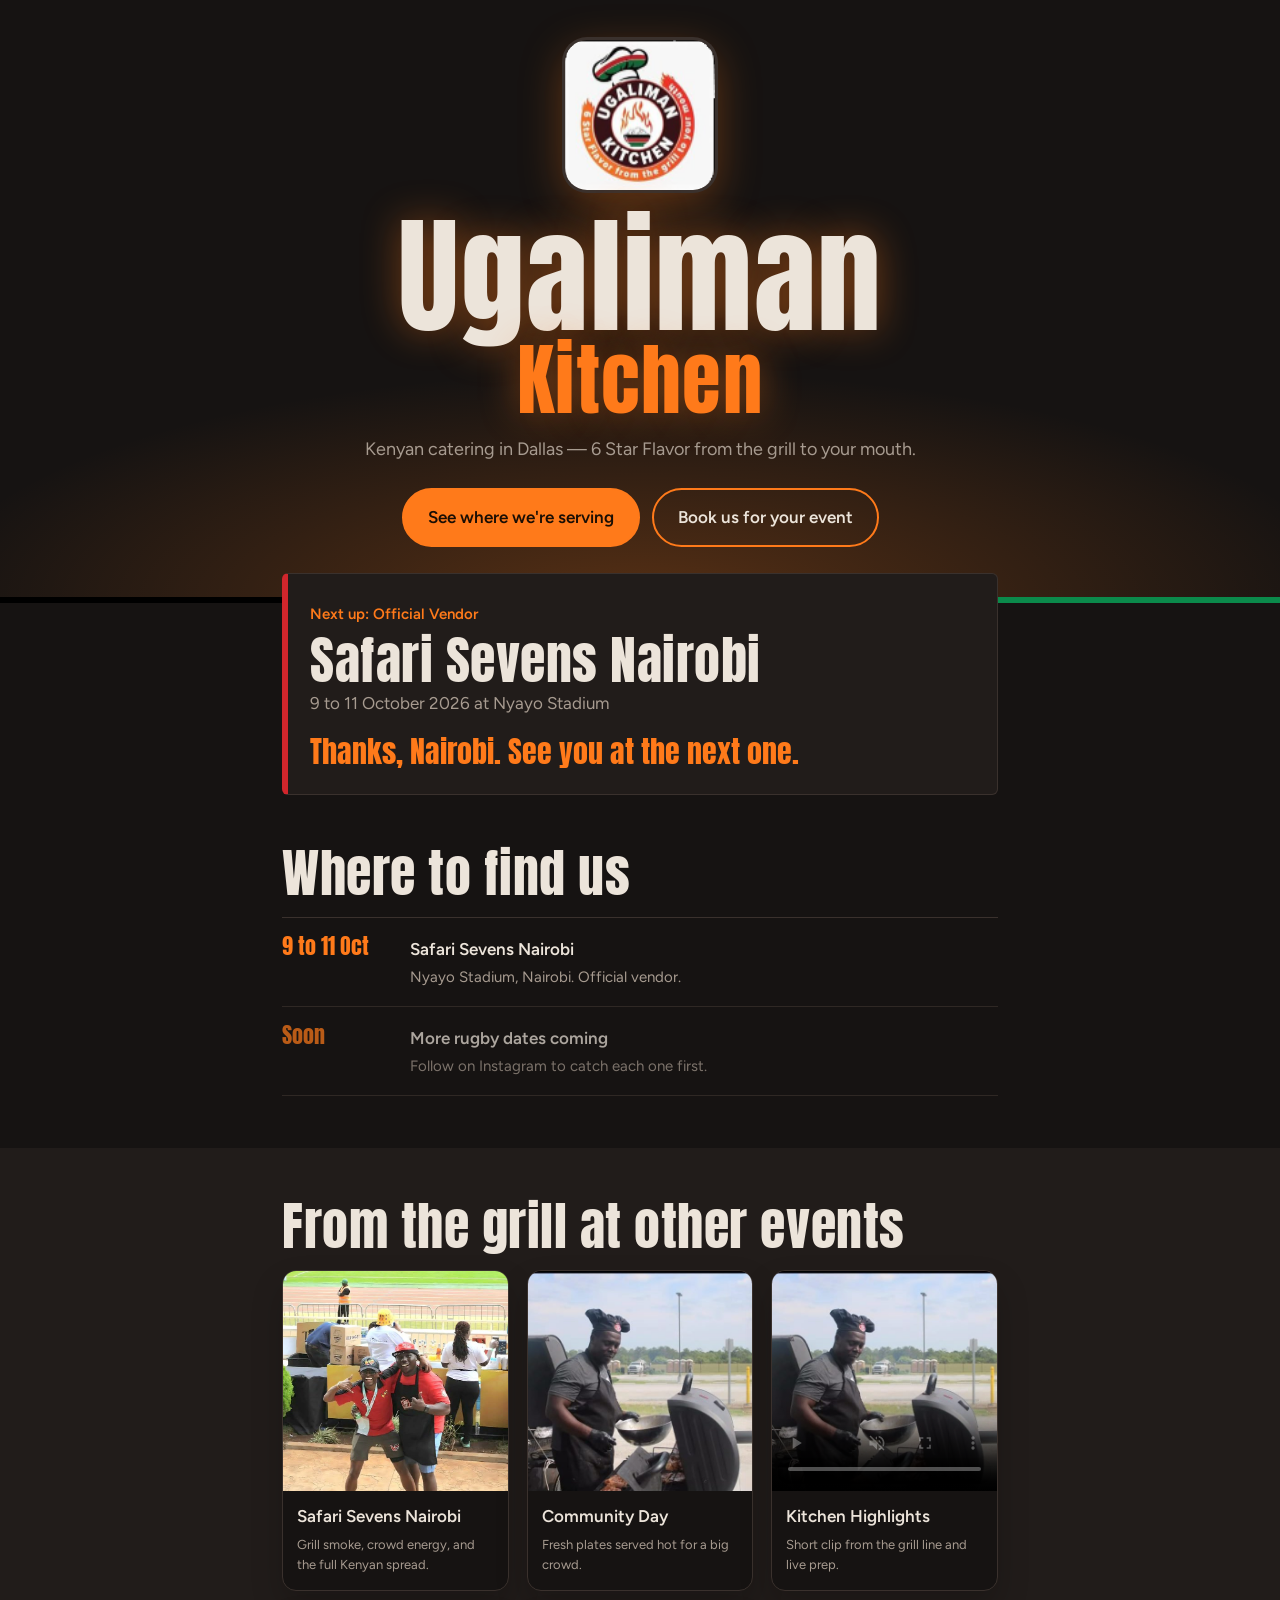
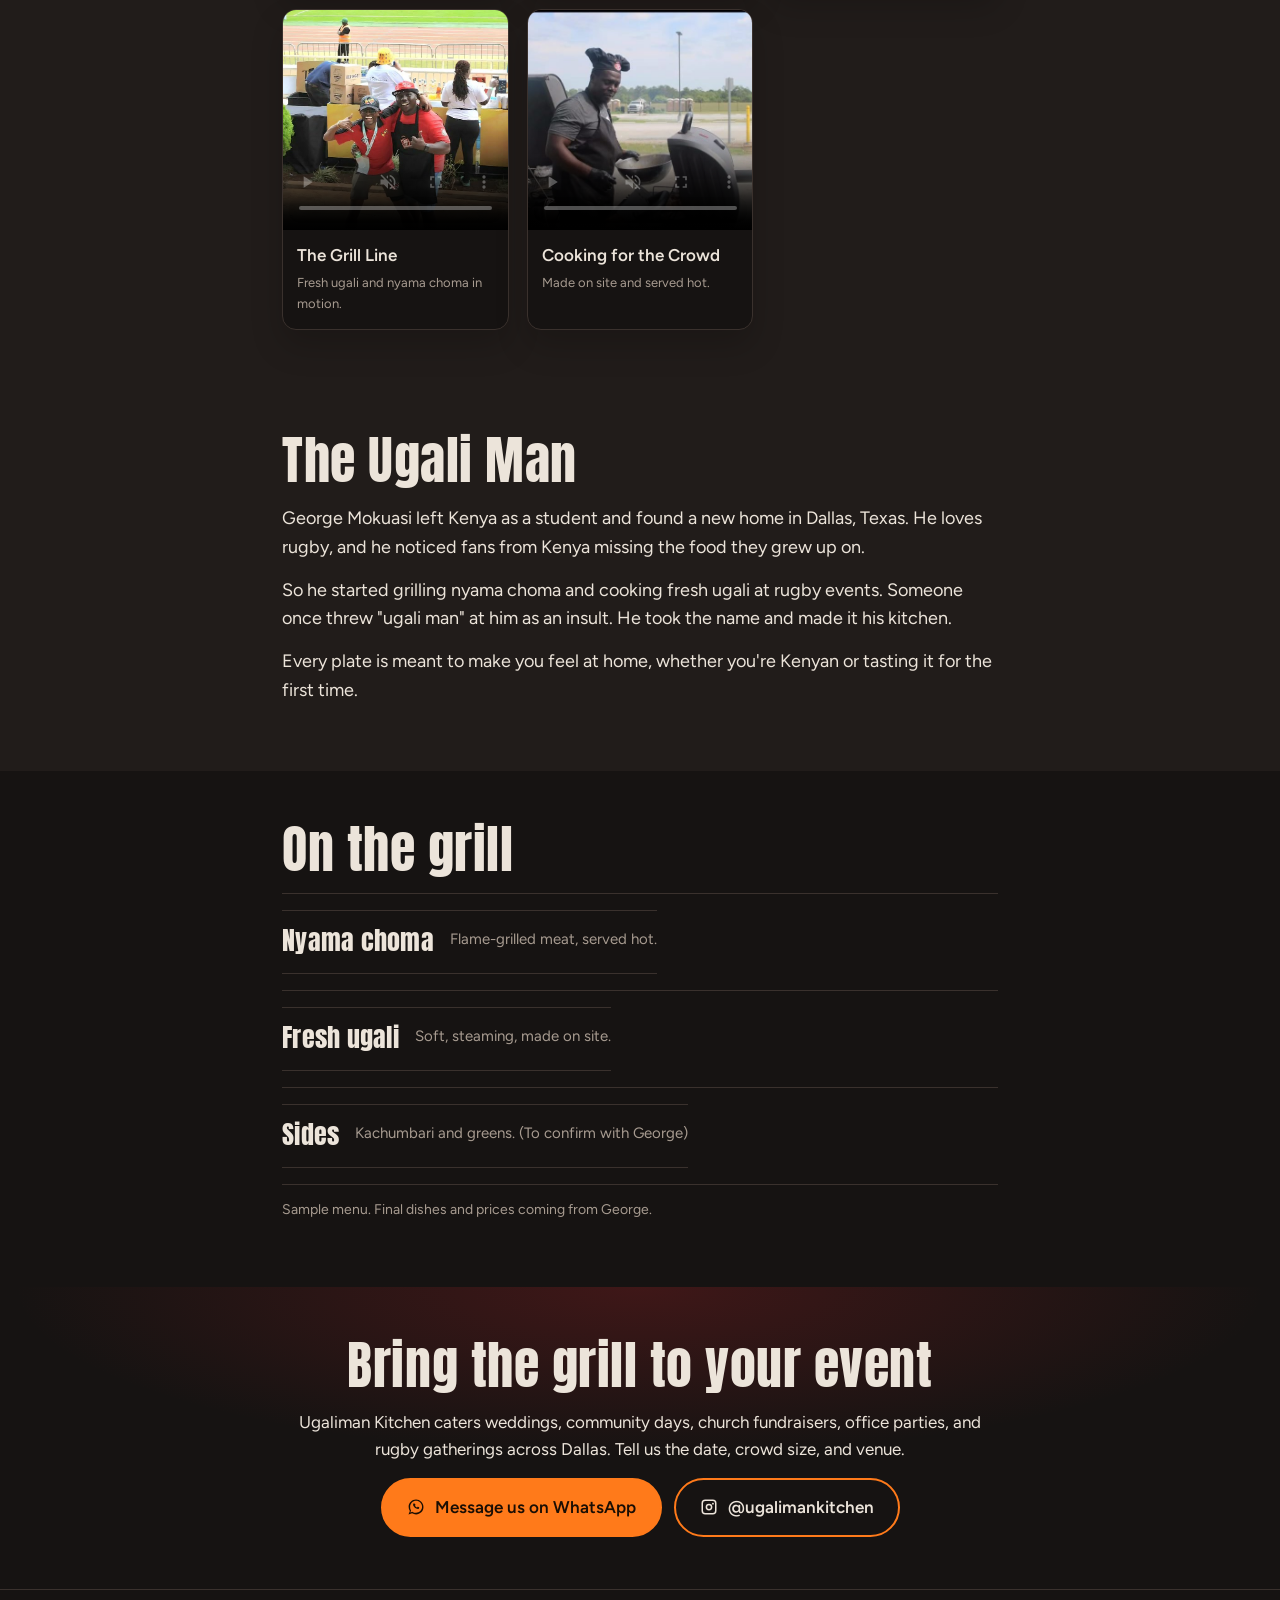
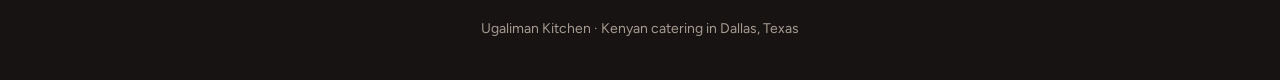
<file: ugali.html>
<!DOCTYPE html>
<html lang="en">
<head>
<meta charset="utf-8">
<meta name="viewport" content="width=device-width, initial-scale=1, viewport-fit=cover">
<title>Ugaliman Kitchen | Kenyan Catering &amp; Nyama Choma in Dallas</title>
<meta name="description" content="Ugaliman Kitchen brings Kenyan comfort food to Dallas events: flame-grilled nyama choma, fresh ugali, kachumbari, and generous hospitality. Book catering for your next gathering.">
<meta name="robots" content="index, follow">
<link rel="canonical" href="/">
<meta property="og:title" content="Ugaliman Kitchen | Kenyan Catering &amp; Nyama Choma in Dallas">
<meta property="og:description" content="Kenyan comfort food, fresh from the grill. Book Ugaliman Kitchen for your next event.">
<meta property="og:type" content="website">
<meta property="og:locale" content="en_US">
<meta name="twitter:card" content="summary">
<meta name="twitter:title" content="Ugaliman Kitchen | Kenyan Catering &amp; Nyama Choma in Dallas">
<meta name="twitter:description" content="Kenyan comfort food, fresh from the grill. Book Ugaliman Kitchen for your next event.">
<meta name="theme-color" content="#161312">
<link rel="icon" type="image/png" href="assets/ugaliman.png">
<link rel="stylesheet" href="https://fonts.googleapis.com/css2?family=Anton&family=Figtree:wght@400;600&display=swap">
<link rel="stylesheet" href="ugali.css">
<script type="application/ld+json">
{
  "@context": "https://schema.org",
  "@type": "FoodEstablishment",
  "name": "Ugaliman Kitchen",
  "description": "Kenyan catering serving flame-grilled nyama choma, fresh ugali, kachumbari, and greens for events in Dallas, Texas.",
  "servesCuisine": ["Kenyan", "East African", "Barbecue"],
  "areaServed": {"@type": "City", "name": "Dallas", "address": {"@type": "PostalAddress", "addressRegion": "TX", "addressCountry": "US"}},
  "sameAs": ["https://www.instagram.com/ugalimankitchen"],
  "contactPoint": {"@type": "ContactPoint", "contactType": "sales", "url": "https://wa.link/ykb016"}
}
</script>
<script>
  // Identity invite and password-reset emails link to the homepage; send them to the editor
  if (/(invite|recovery|confirmation|email_change)_token=/.test(location.hash)) location.replace("/admin/" + location.hash);
</script>
</head>
<body>

<header class="hero">
  <div class="wrap">
    <img class="logo" alt="Ugaliman Kitchen logo: a chef hat in Kenyan flag colours above a bowl of ugali over flames" src="assets/ugaliman.svg">
    <h1>Ugaliman <span>Kitchen</span></h1>
    <p class="tag">Kenyan catering in Dallas — 6 Star Flavor from the grill to your mouth.</p>
    <div class="btns">
      <a class="btn fill" href="#events">See where we're serving</a>
      <a class="btn" href="#cater">Book us for your event</a>
    </div>
  </div>
</header>

<main class="wrap">

  <div class="next" aria-live="polite">
    <small>Next up: Official Vendor</small>
    <h2>Safari Sevens Nairobi</h2>
    <p class="meta">9 to 11 October 2026 at Nyayo Stadium</p>
    <div class="count" id="count">
      <div><b id="d">0</b><i>days</i></div>
      <div><b id="h">0</b><i>hours</i></div>
      <div><b id="m">0</b><i>minutes</i></div>
    </div>
    <div id="live">We're serving right now. Come hungry.</div>
  </div>

  <section id="events">
    <h2>Where to find us</h2>
    <ul class="ev">
      <li><time>9 to 11 Oct</time><div><b>Safari Sevens Nairobi</b><span>Nyayo Stadium, Nairobi. Official vendor.</span></div></li>
      <li class="soon"><time>Soon</time><div><b>More rugby dates coming</b><span>Follow on Instagram to catch each one first.</span></div></li>
    </ul>
  </section>
</main>

<section class="gallery" id="gallery">
  <div class="wrap">
    <h2>From the grill at other events</h2>
    <div class="media-grid" id="media-grid"></div>
  </div>
</section>

<section class="story">
  <div class="wrap">
    <h2>The Ugali Man</h2>
    <p>George Mokuasi left Kenya as a student and found a new home in Dallas, Texas. He loves rugby, and he noticed fans from Kenya missing the food they grew up on.</p>
    <p>So he started grilling nyama choma and cooking fresh ugali at rugby events. Someone once threw "ugali man" at him as an insult. He took the name and made it his kitchen.</p>
    <p>Every plate is meant to make you feel at home, whether you're Kenyan or tasting it for the first time.</p>
  </div>
</section>

<section>
  <div class="wrap">
    <h2>On the grill</h2>
    <div class="menu">
      <div><div><h3>Nyama choma</h3><span>Flame-grilled meat, served hot.</span></div></div>
      <div><div><h3>Fresh ugali</h3><span>Soft, steaming, made on site.</span></div></div>
      <div><div><h3>Sides</h3><span>Kachumbari and greens. (To confirm with George)</span></div></div>
    </div>
    <p class="note">Sample menu. Final dishes and prices coming from George.</p>
  </div>
</section>

<section class="cater" id="cater">
  <div class="wrap">
    <h2>Bring the grill to your event</h2>
    <p>Ugaliman Kitchen caters weddings, community days, church fundraisers, office parties, and rugby gatherings across Dallas. Tell us the date, crowd size, and venue.</p>
    <div class="btns">
      <a class="btn fill" href="https://wa.link/ykb016" id="wa">
        <span class="btn-icon" aria-hidden="true">
          <svg viewBox="0 0 24 24" xmlns="http://www.w3.org/2000/svg" fill="currentColor"><path d="M12.04 2C6.58 2 2.15 6.37 2.15 11.73c0 2.02.61 3.99 1.66 5.67L2 22l4.7-1.54c1.64.9 3.5 1.38 5.34 1.38h.01c5.46 0 9.9-4.38 9.9-9.84 0-2.63-1.03-5.1-2.9-6.96A9.82 9.82 0 0 0 12.04 2Zm0 1.76c4.44 0 8.05 3.56 8.05 7.97 0 4.41-3.61 7.98-8.05 7.98-1.62 0-3.18-.44-4.5-1.2l-.32-.18-2.79.92.94-2.72-.2-.33A7.5 7.5 0 0 1 4.2 11.73C4.2 7.32 7.8 3.76 12.04 3.76Zm-2.62 3.2c-.18 0-.4.02-.61.3-.18.25-.7.7-.7 1.7s.71 1.96.81 2.09c.1.14 1.38 2.22 3.45 3.04 1.7.67 2.05.54 2.42.5.37-.04 1.2-.49 1.36-1 .16-.51.16-.95.11-1.04-.05-.09-.18-.14-.37-.25-.18-.11-1.08-.53-1.25-.59-.17-.06-.29-.09-.42.09-.13.18-.5.6-.62.72-.12.12-.23.13-.42.04-.18-.09-.76-.28-1.46-.9-.54-.48-.9-1.07-.99-1.25-.08-.18-.01-.28.08-.37.08-.08.18-.21.27-.32.09-.1.12-.17.18-.28.06-.12.03-.23-.02-.32-.04-.09-.36-.89-.5-1.22-.14-.32-.28-.28-.42-.28-.12 0-.26-.02-.4-.02Z"/></svg>
        </span>
        <span>Message us on WhatsApp</span>
      </a>
      <a class="btn" href="https://www.instagram.com/ugalimankitchen" rel="noopener">
        <span class="btn-icon" aria-hidden="true">
          <svg viewBox="0 0 24 24" xmlns="http://www.w3.org/2000/svg" fill="currentColor"><path d="M7 2h10a5 5 0 0 1 5 5v10a5 5 0 0 1-5 5H7a5 5 0 0 1-5-5V7a5 5 0 0 1 5-5Zm0 2a3 3 0 0 0-3 3v10a3 3 0 0 0 3 3h10a3 3 0 0 0 3-3V7a3 3 0 0 0-3-3H7Zm5 3.5A4.5 4.5 0 1 1 7.5 12 4.5 4.5 0 0 1 12 7.5Zm0 2A2.5 2.5 0 1 0 14.5 12 2.5 2.5 0 0 0 12 9.5Zm5.25-3.25a1.25 1.25 0 1 1-1.25 1.25 1.25 1.25 0 0 1 1.25-1.25Z"/></svg>
        </span>
        <span>@ugalimankitchen</span>
      </a>
    </div>
  </div>
</section>

<footer>
  <div class="wrap">Ugaliman Kitchen · Kenyan catering in Dallas, Texas</div>
</footer>

<script src="ugali.js"></script>
</body>
</html>
</file>
<file: ugali.css>
:root{--smoke:#161312;--coal:#211c1a;--ash:#ece4da;--dim:#a79b90;--ember:#ff7a1a;--red:#d1262c;--green:#0b8a4b;--line:#3a312d;
box-sizing:border-box;padding-top:env(safe-area-inset-top,0px);padding-bottom:env(safe-area-inset-bottom,0px);color-scheme:dark}
html{scroll-padding-top:env(safe-area-inset-top,0px);scroll-behavior:smooth}
*,*:before,*:after{box-sizing:inherit}
body{margin:0;background:var(--smoke);color:var(--ash);font:400 17px/1.6 Figtree,system-ui,sans-serif}
h1,h2,h3{font-family:Anton,Impact,"Arial Narrow",sans-serif;font-weight:400;letter-spacing:.01em;line-height:1;margin:0}
a{color:inherit}
:focus-visible{outline:3px solid var(--ember);outline-offset:3px}
.wrap{max-width:760px;margin:0 auto;padding:0 22px}
section{padding:52px 0}
h2{font-size:clamp(34px,9vw,52px);margin-bottom:18px}
p{max-width:62ch;margin:0 0 14px}

/* hero */
.hero{position:relative;text-align:center;padding:40px 0 56px;background:radial-gradient(ellipse 80% 55% at 50% 100%,rgba(255,122,26,.28),transparent 70%)}
.hero:after{content:"";position:absolute;left:0;right:0;bottom:0;height:6px;background:linear-gradient(90deg,#000 0 33%,var(--red) 33% 66%,var(--green) 66%)}
.logo{width:150px;height:auto;border-radius:22px;display:block;margin:0 auto 22px;box-shadow:0 0 0 3px var(--line),0 12px 44px rgba(255,122,26,.35)}
h1{font-size:clamp(64px,19vw,128px);color:var(--ash);text-shadow:0 0 38px rgba(255,122,26,.45)}
h1 span{display:block;color:var(--ember);font-size:.62em}
.tag{color:var(--dim);margin:16px auto 24px;font-size:18px}
.btns{display:flex;gap:12px;justify-content:center;flex-wrap:wrap}
.btn{display:inline-flex;align-items:center;justify-content:center;gap:10px;padding:14px 24px;border-radius:999px;font-weight:600;text-decoration:none;border:2px solid var(--ember)}
.btn.fill{background:var(--ember);color:#1a0e04}
.btn:hover{background:var(--ash);border-color:var(--ash);color:#1a0e04}
.btn-icon{width:18px;height:18px;display:block;flex:0 0 auto}
.btn-icon svg{display:block;width:100%;height:100%}

/* next event */
.next{background:var(--coal);border:1px solid var(--line);border-left:6px solid var(--red);border-radius:6px;padding:26px 22px;margin-top:-30px;position:relative}
.next small{color:var(--ember);font-weight:600;font-size:15px}
.next h2{margin:6px 0 4px}
.next .meta{color:var(--dim);margin:0 0 18px}
.count{display:flex;gap:10px}
.count div{flex:1;background:var(--smoke);border:1px solid var(--line);border-radius:6px;padding:12px 4px;text-align:center}
.count b{display:block;font:400 38px/1 Anton,Impact,sans-serif;color:var(--ash)}
.count i{font-style:normal;font-size:13px;color:var(--dim)}
#live{display:none;font:400 30px/1.1 Anton,Impact,sans-serif;color:var(--ember)}

/* events */
.ev{list-style:none;margin:0;padding:0}
.ev li{display:flex;gap:16px;align-items:baseline;padding:16px 0;border-top:1px solid var(--line)}
.ev li:last-child{border-bottom:1px solid var(--line)}
.ev time{flex:0 0 112px;font:400 22px/1.1 Anton,Impact,sans-serif;color:var(--ember)}
.ev b{display:block;font-weight:600}
.ev span{color:var(--dim);font-size:15px}
.ev .soon{opacity:.7}

/* story + menu */
.story{background:var(--coal)}
.story p{font-size:18px}
.menu{display:grid;gap:0}
.menu div{display:flex;justify-content:space-between;gap:16px;padding:16px 0;border-top:1px solid var(--line)}
.menu div:last-child{border-bottom:1px solid var(--line)}
.menu h3{font-size:26px;margin-bottom:4px}
.menu span{color:var(--dim);font-size:15px}
.note{color:var(--dim);font-size:14px;margin-top:14px}

/* gallery */
.gallery{background:var(--coal)}
.media-grid{display:grid;grid-template-columns:repeat(3,minmax(0,1fr));gap:18px;margin-top:18px}
.media-card{margin:0;background:var(--smoke);border:1px solid var(--line);border-radius:14px;overflow:hidden;box-shadow:0 16px 32px rgba(0,0,0,.18)}
.media-card img,.media-card video{display:block;width:100%;height:220px;object-fit:cover;background:#0d0b0a}
.media-card figcaption{padding:12px 14px 14px;color:var(--ash);font-weight:600}
.media-card span{display:block;color:var(--dim);font-size:13px;font-weight:400;margin-top:4px}

/* contact */
.cater{text-align:center;background:radial-gradient(ellipse 70% 80% at 50% 0%,rgba(209,38,44,.22),transparent 70%)}
.cater p{margin-left:auto;margin-right:auto}
footer{padding:28px 0 40px;color:var(--dim);font-size:14px;text-align:center;border-top:1px solid var(--line)}
@media (max-width:700px){.media-grid{grid-template-columns:1fr}}
@media (prefers-reduced-motion:no-preference){.logo{animation:glow 3.2s ease-in-out infinite alternate}}
@keyframes glow{to{box-shadow:0 0 0 3px var(--line),0 12px 64px rgba(255,122,26,.6)}}
</file>
